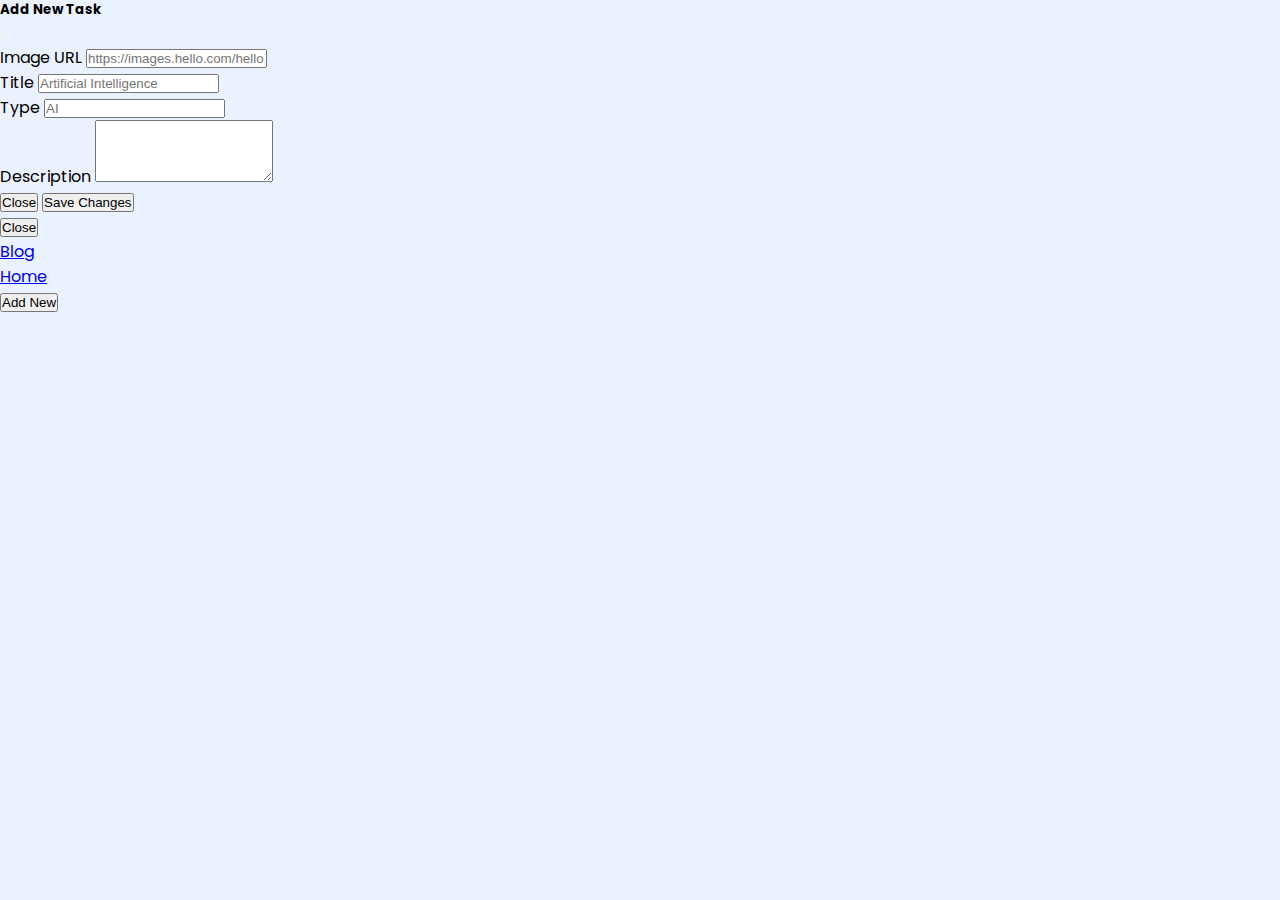
<file: Blog Application/index.html>
<!DOCTYPE html>
<html lang="en">

<head>
	<meta charset="UTF-8">
	<meta http-equiv="X-UA-Compatible" content="IE=edge">
	<meta name="viewport" content="width=device-width, initial-scale=1.0">
	<!-- google fonts -->
	<link rel="preconnect" href="https://fonts.gstatic.com" />
	<link href="https://fonts.googleapis.com/css2?family=Poppins:ital,wght@0,100;0,200;0,300;0,400;0,500;0,600;0,700;0,800;0,900;1,100;1,200;1,300;1,400;1,500;1,600;1,700;1,800;1,900&display=swap" rel="stylesheet" />
	<!-- icons -->
	<link rel="stylesheet" href="https://use.fontawesome.com/releases/v5.15.3/css/all.css" integrity="sha384-SZXxX4whJ79/gErwcOYf+zWLeJdY/qpuqC4cAa9rOGUstPomtqpuNWT9wdPEn2fk" crossorigin="anonymous" />
	<!-- bootstrap cdn -->
	<link href="https://cdn.jsdelivr.net/npm/bootstrap@5.0.1/dist/css/bootstrap.min.css" rel="stylesheet" integrity="sha384-+0n0xVW2eSR5OomGNYDnhzAbDsOXxcvSN1TPprVMTNDbiYZCxYbOOl7+AMvyTG2x" crossorigin="anonymous" />
	<!--  our stylesheet -->
	<link rel="stylesheet" href="style.css">
	<title>Blog App</title>
</head>

<body onload="loadData()">
	<!--Navbar Modal -->
	<div class="modal fade" id="staticBackdrop" data-bs-backdrop="static" data-bs-keyboard="false" tabindex="-1" aria-labelledby="staticBackdropLabel" aria-hidden="true">
		<div class="modal-dialog">
			<div class="modal-content">
				<div class="modal-header">
					<h5 class="modal-title" id="staticBackdropLabel">Add New Task</h5>
					<button type="button" class="btn-close" data-bs-dismiss="modal" aria-label="Close"></button>
				</div>
				<div class="modal-body">
					<form>
						<div class="mb-3">
							<label for="imageurl" class="form-label">Image URL</label>
							<input type="url" class="form-control" id="imageurl" aria-describedby="emailHelp" placeholder="https://images.hello.com/hello.png">
						</div>
						<div class="mb-3">
							<label for="title" class="form-label">Title</label>
							<input type="text" class="form-control" id="title" placeholder="Artificial Intelligence">
						</div>
						<div class="mb-3">
							<label for="type" class="form-label">Type</label>
							<input type="text" class="form-control" id="type" placeholder="AI">
						</div>
						<div class="mb-3">
							<label for="description" class="form-label">Description</label>
							<textarea rows="4" class="form-control" id="description"></textarea>
						</div>
					</form>
				</div>
				<div class="modal-footer">
					<button type="button" class="btn btn-secondary" data-bs-dismiss="modal">Close</button>
					<button type="button" class="btn btn-primary" data-bs-dismiss="modal" onclick="saveChanges()">Save Changes</button>
				</div>
			</div>
		</div>
	</div>
	<!--  card modal -->
	<div class="modal fade" id="showblog" tabindex="-1" aria-labelledby="showTaskLabel" aria-hidden="true">
		<div class="modal-dialog modal-lg">
			<div class="modal-content">
				<div class="modal-body blog__modal__body"></div>
				<div class="modal-footer">
					<button type="button" class="btn btn-secondary" data-bs-dismiss="modal">Close</button>
				</div>
			</div>
		</div>
	</div>
	</div>
	<!-- navbar -->
	<nav class="navbar navbar-expand-md navbar-light bg-light shadow-sm">
		<div class="container-fluid"> <a class="navbar-brand  fw-bold text-primary" href="#">Blog</a>
			<button class="navbar-toggler" type="button" data-bs-toggle="collapse" data-bs-target="#navbarSupportedContent" aria-controls="navbarSupportedContent" aria-expanded="false" aria-label="Toggle navigation"> <span class="navbar-toggler-icon"></span> 
			</button>
			<div class="collapse navbar-collapse" id="navbarSupportedContent">
				<ul class="navbar-nav me-auto mb-2 mb-lg-0">
					<li class="nav-item"> <a class="nav-link active" aria-current="page" href="#">Home</a> 
					</li>
				</ul>
				<button type="button" class="btn btn-primary rounded-pill" data-bs-toggle="modal" data-bs-target="#staticBackdrop"><i class="fas fa-plus"></i> Add New</button>
			</div>
		</div>
	</nav>
	<div class="container">
		<section>
			<div class="row blog__container mt-5 mb-3 ">
		        </div>
		</section>
	</div>
	<script src="https://cdn.jsdelivr.net/npm/@popperjs/core@2.9.2/dist/umd/popper.min.js" integrity="sha384-IQsoLXl5PILFhosVNubq5LC7Qb9DXgDA9i+tQ8Zj3iwWAwPtgFTxbJ8NT4GN1R8p" crossorigin="anonymous"></script>
	<script src="https://cdn.jsdelivr.net/npm/bootstrap@5.0.1/dist/js/bootstrap.min.js" integrity="sha384-Atwg2Pkwv9vp0ygtn1JAojH0nYbwNJLPhwyoVbhoPwBhjQPR5VtM2+xf0Uwh9KtT" crossorigin="anonymous"></script>
	<script src="script.js"></script>
</body>
</html>
</file>
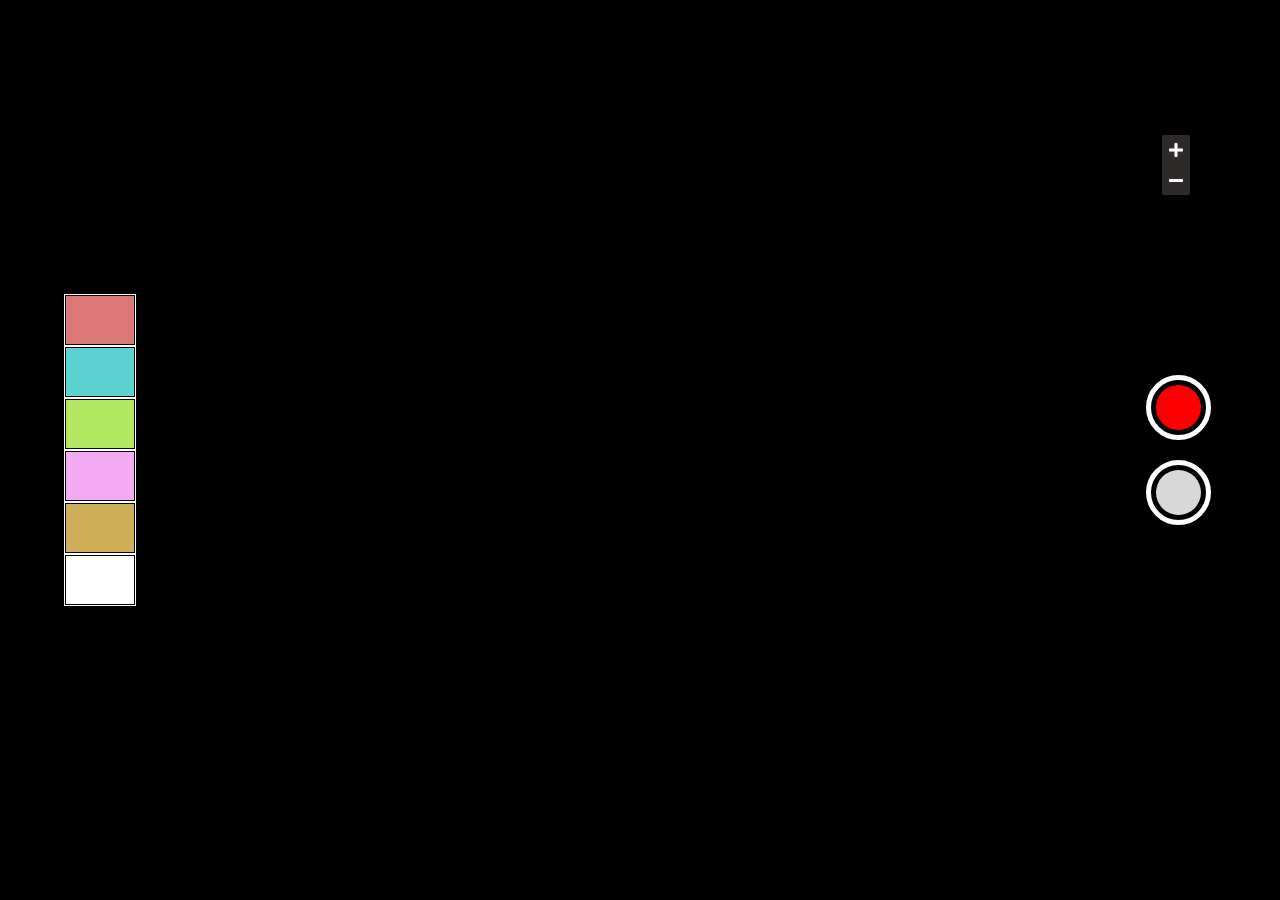
<file: Browser Camera/index.html>
<!DOCTYPE html>
<html lang="en">

<head>
    <meta charset="UTF-8">
    <meta http-equiv="X-UA-Compatible" content="IE=edge">
    <meta name="viewport" content="width=device-width, initial-scale=1.0">
    <title>Camera</title>
    <link rel="stylesheet" href="https://cdnjs.cloudflare.com/ajax/libs/font-awesome/5.15.3/css/all.min.css">
    <link rel="stylesheet" href="style.css">
</head>
<body>

    <div class="video-container">
        <video autoplay></video>
    </div>
    <div class="ui-filter filter-6"></div>

    <div class="filter-container">
        <div class="filter filter-1"></div>
        <div class="filter filter-2"></div>
        <div class="filter filter-3"></div>
        <div class="filter filter-4"></div>
        <div class="filter filter-5"></div>
        <div class="filter filter-6"></div>
    </div>

    <div class="timing-container"><div class="timing">00:00:00</div></div>

    <div class="zoom-container">
        <i class="fas fa-plus icon"></i>
        <i class="fas fa-minus icon"></i>
    </div>

    <div class="button-container">
        <div class="record"><button id="record-video"></button></div>
        <div class="click"><button id="click-image"></button></div>
    </div>

    <!-- <div class="gallery-container">
        <a href="gallery.html" class="gallery"><i class="fab fa-envira"></i></a>
    </div> -->

    <script src="indexedDBScript.js" defer></script>
    <script src="script.js" defer></script>
</body>

</html>
</file>
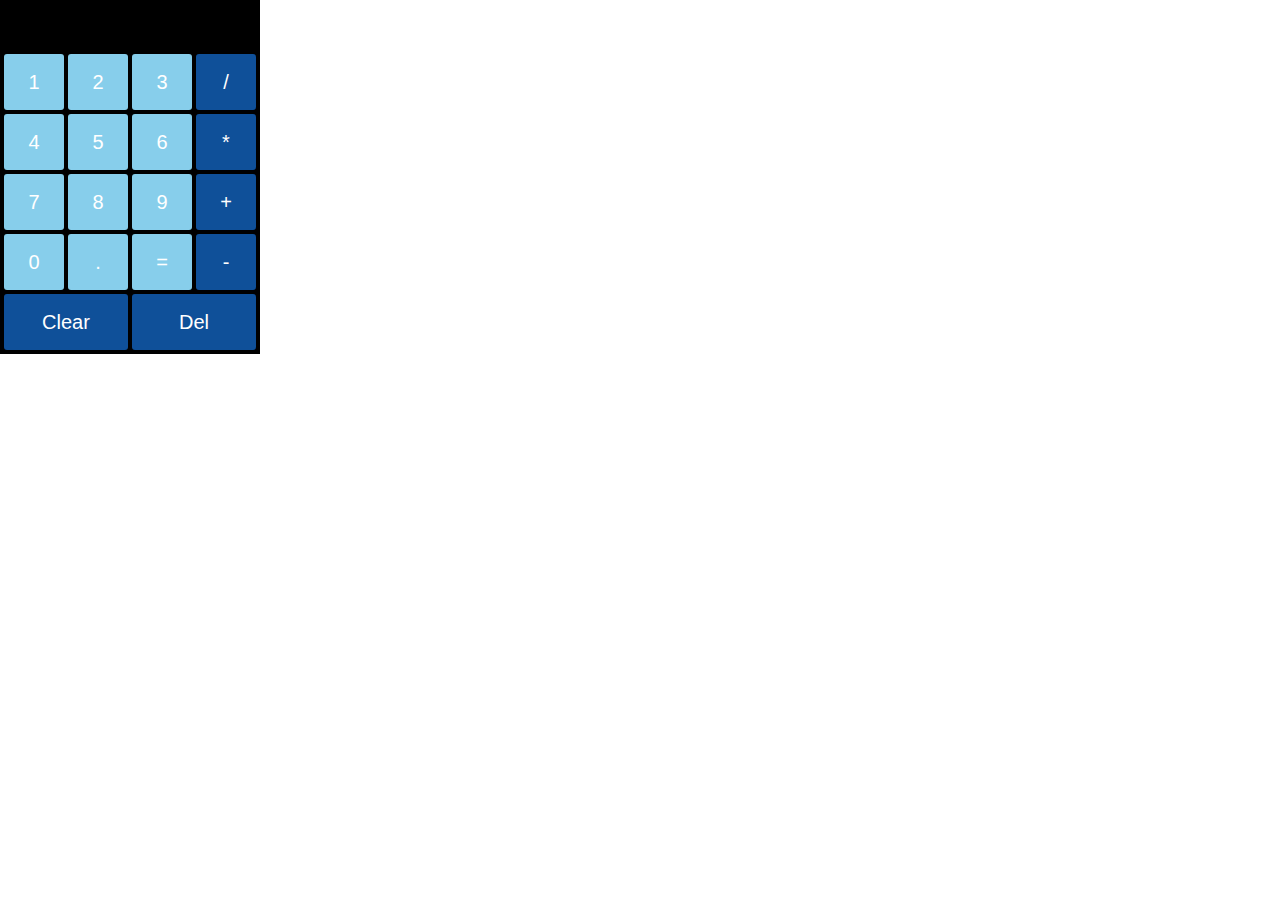
<file: CALCULATOR/index.html>
<!DOCTYPE html>
<html lang="en">
<head>
    <meta charset="UTF-8">
    <meta http-equiv="X-UA-Compatible" content="IE=edge">
    <meta name="viewport" content="width=device-width, initial-scale=1.0">
    <link rel="stylesheet" href="style.css">
    <script src="index.js" defer></script>
    <title>Calculator</title>
</head>
<body>
    <div class="App">
        <div class="display" id="display"></div>
  
          <div class="buttons">
            <button id="1" class="btn">1</button>
            <button id="2" class="btn">2</button>
            <button id="3" class="btn">3</button>
            <button id="/" class="btn highlight">/</button>
            <button id="4" class="btn">4</button>
            <button id="5" class="btn">5</button>
            <button id="6" class="btn">6</button>
            <button id="*" class="btn highlight">*</button>
            <button id="7" class="btn">7</button>
            <button id="8" class="btn">8</button>
            <button id="9" class="btn">9</button>
            <button id="+" class="btn highlight">+</button>
            <button id="0" class="btn">0</button>
            <button id="." class="btn">.</button>
            <button class="btn">=</button>
            <button id="-" class="btn highlight">-</button>
            <button class="btn highlight Clear">Clear</button>
            <button class="btn highlight Del">Del</button>
          </div>
      </div>
</body>
</html>
</file>
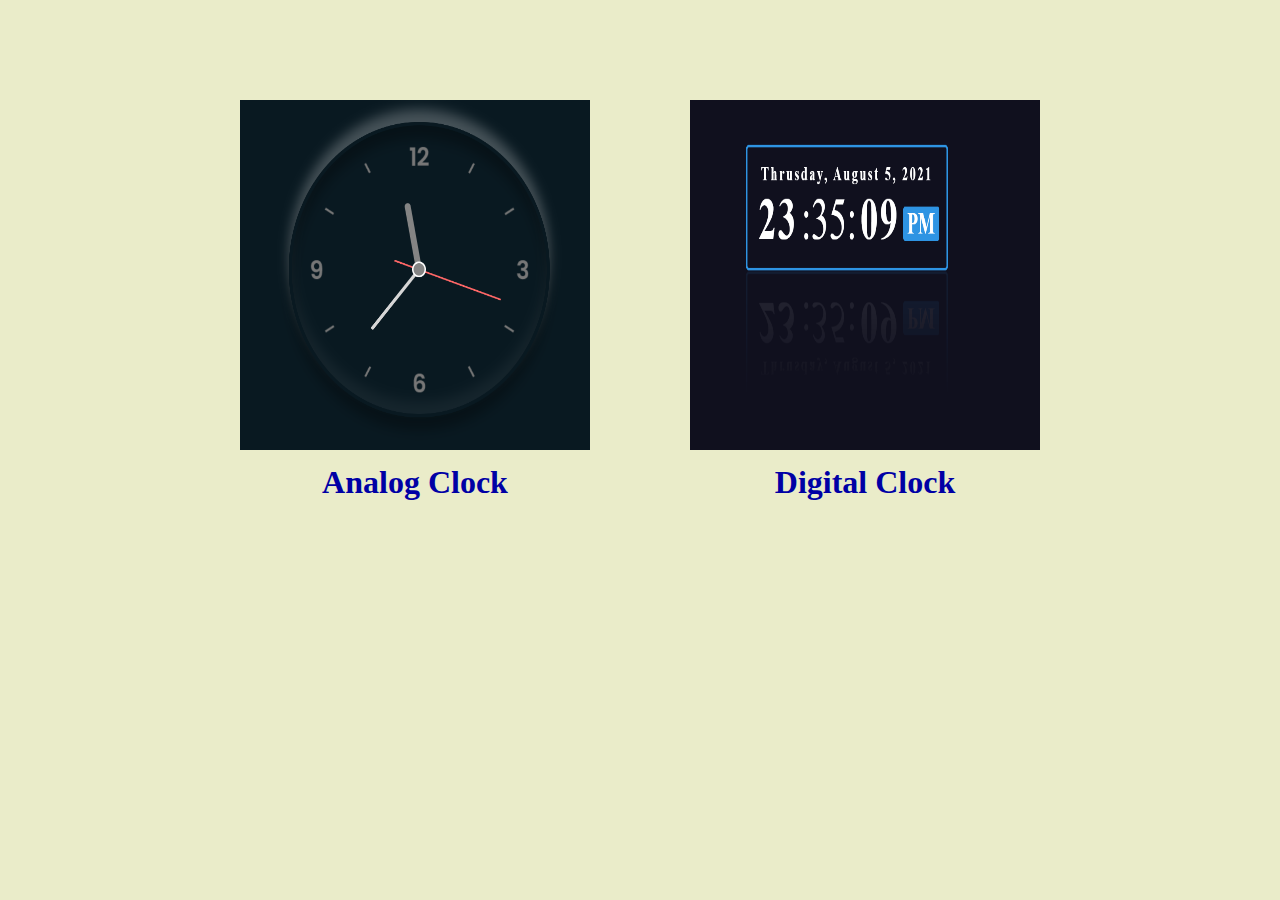
<file: Clock/index.html>
<!DOCTYPE html>
<html lang="en">

<head>
    <meta charset="UTF-8">
    <meta http-equiv="X-UA-Compatible" content="IE=edge">
    <meta name="viewport" content="width=device-width, initial-scale=1.0">
    <link rel="stylesheet" href="style.css">
    <title>Clock</title>
</head>

<body>
    <div class="container">
        <div class="analog">
            <a href="./Analog Clock/index.html" title="View Analog Clock">
                <img src="./img1.png" alt="">
            </a>
            <h1>Analog Clock</h1>
        </div>
        <div class="digital">
            <a href="./Digital Clock/index.html" title="View Digital Clock">
                <img src="./img2.png" alt="">
            </a>
            <h1>Digital Clock</h1>
        </div>
    </div>
</body>

</html>
</file>
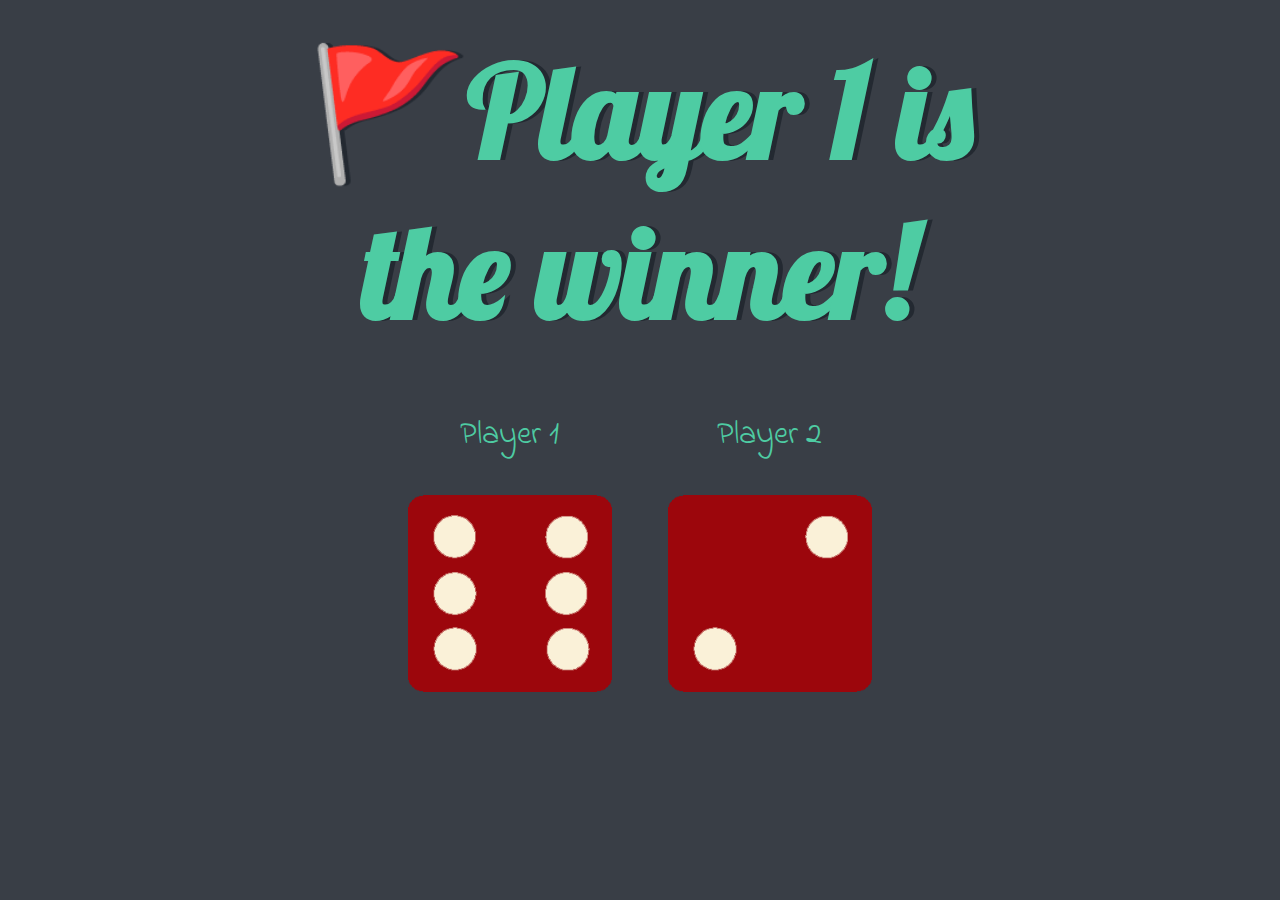
<file: DiceGame/index.html>
<!DOCTYPE html>
<html lang="en" dir="ltr">
  <head>
    <meta charset="utf-8">
    <title>Dicee</title>
    <link rel="stylesheet" href="styles.css">
    <link href="https://fonts.googleapis.com/css?family=Indie+Flower|Lobster" rel="stylesheet">

  </head>
  <body>

    <div class="container">
      <h1>Refresh Me</h1>

      <div class="dice">
        <p>Player 1</p>
        <img class="img1" src="images/dice1.png">
      </div>

      <div class="dice">
        <p>Player 2</p>
        <img class="img2" src="images/dice2.png">
      </div>

    </div>


  </body>

  <footer>
    <script src="script.js"></script>
  </footer>
</html>
</file>
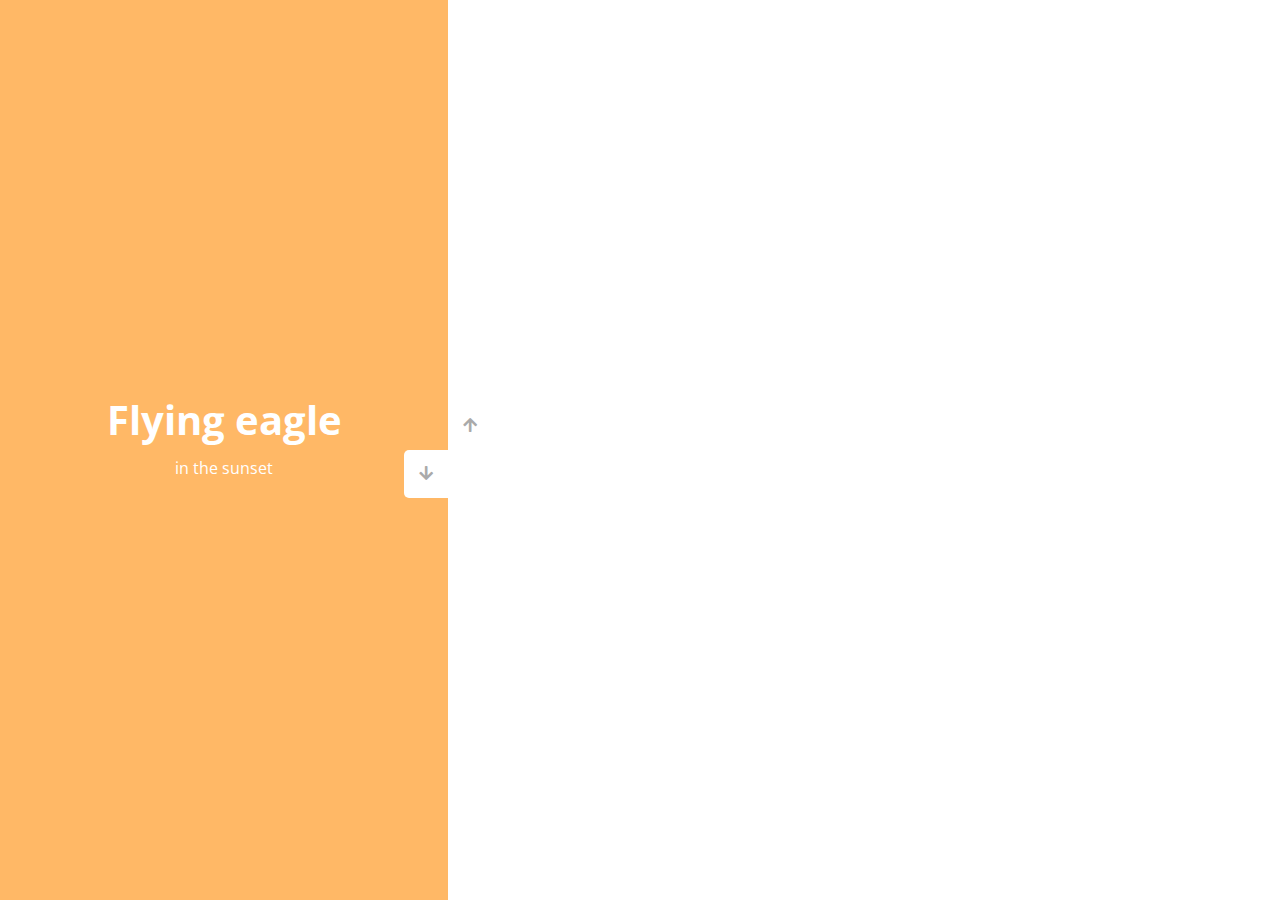
<file: Double Vertical Slider/index.html>
<!DOCTYPE html>
<html lang="en">
  <head>
    <meta charset="UTF-8" />
    <meta name="viewport" content="width=device-width, initial-scale=1.0" />
    <link
      rel="stylesheet"
      href="https://cdnjs.cloudflare.com/ajax/libs/font-awesome/5.15.1/css/all.min.css"
    />
    <link rel="stylesheet" href="./style.css" />
    <title>Vertical Slider</title>
  </head>
  <body>
    <div class="slider-container">
      <div class="left-slide">
        <div style="background-color: #fd3555">
          <h1>Nature flower</h1>
          <p>all in pink</p>
        </div>
        <div style="background-color: #2a86ba">
          <h1>Bluuue Sky</h1>
          <p>with it's mountains</p>
        </div>
        <div style="background-color: #252e33">
          <h1>Lonely castle</h1>
          <p>in the wilderness</p>
        </div>
        <div style="background-color: #ffb866">
          <h1>Flying eagle</h1>
          <p>in the sunset</p>
        </div>
      </div>
      <div class="right-slide">
        <div
          style="
            background-image: url('https://images.unsplash.com/photo-1508768787810-6adc1f613514?ixlib=rb-0.3.5&ixid=eyJhcHBfaWQiOjEyMDd9&s=e27f6661df21ed17ab5355b28af8df4e&auto=format&fit=crop&w=1350&q=80');
          "
        ></div>
        <div
          style="
            background-image: url('https://images.unsplash.com/photo-1519981593452-666cf05569a9?ixlib=rb-0.3.5&ixid=eyJhcHBfaWQiOjEyMDd9&s=90ed8055f06493290dad8da9584a13f7&auto=format&fit=crop&w=715&q=80');
          "
        ></div>
        <div
          style="
            background-image: url('https://images.unsplash.com/photo-1486899430790-61dbf6f6d98b?ixlib=rb-0.3.5&ixid=eyJhcHBfaWQiOjEyMDd9&s=8ecdee5d1b3ed78ff16053b0227874a2&auto=format&fit=crop&w=1002&q=80');
          "
        ></div>
        <div
          style="
            background-image: url('https://images.unsplash.com/photo-1510942201312-84e7962f6dbb?ixlib=rb-0.3.5&ixid=eyJhcHBfaWQiOjEyMDd9&s=da4ca7a78004349f1b63f257e50e4360&auto=format&fit=crop&w=1050&q=80');
          "
        ></div>
      </div>
      <div class="action-buttons">
        <button class="down-button">
          <i class="fas fa-arrow-down"></i>
        </button>
        <button class="up-button">
          <i class="fas fa-arrow-up"></i>
        </button>
      </div>
    </div>

    <script src="./script.js"></script>
  </body>
</html>
</file>
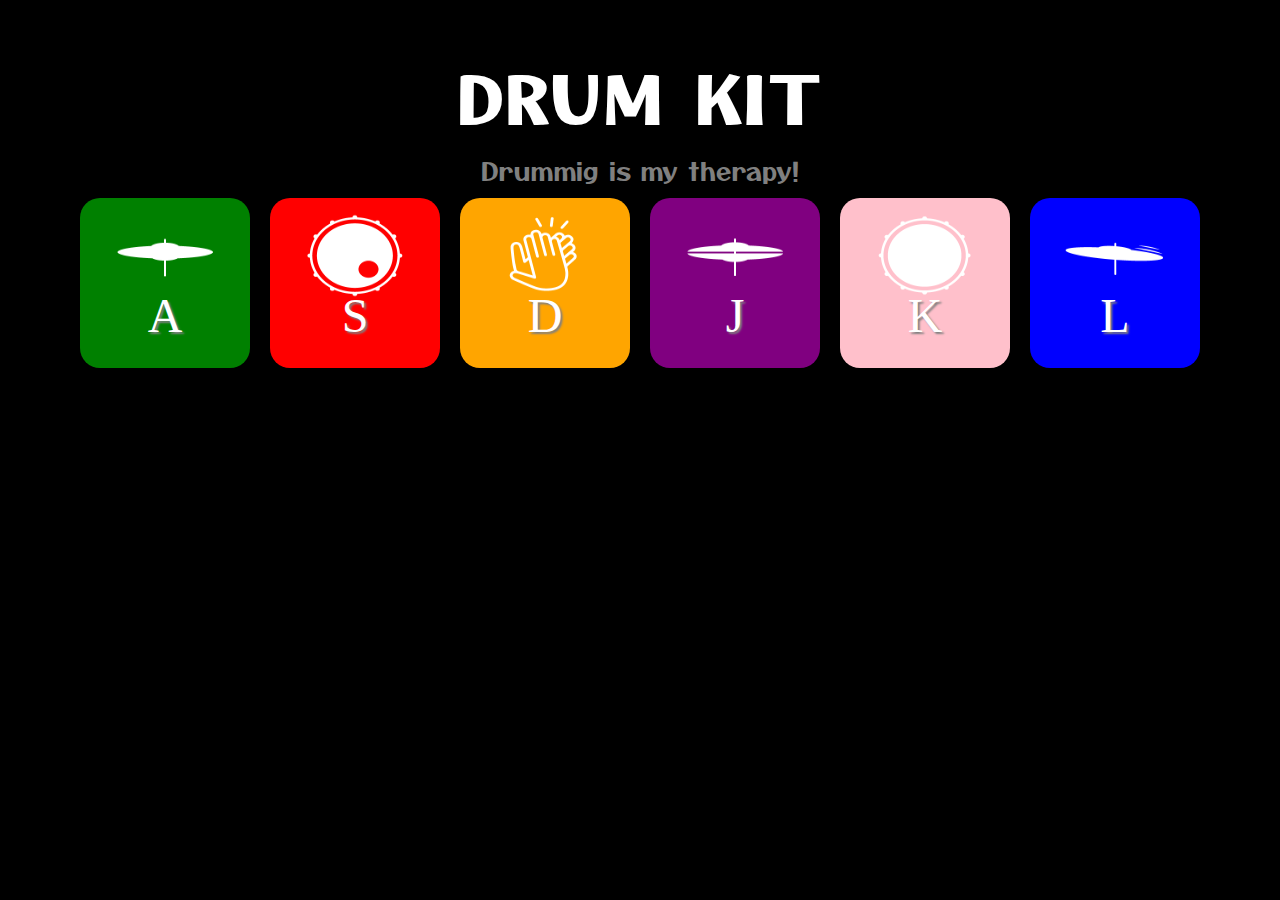
<file: DRUM/index.html>
<html lang="en">

 <head>
  <meta charset="UTF-8">
  <meta name="viewport" content="width=device-width">
  <title></title>
  <link rel="stylesheet" href="style.css">
  <!---Fontawsome link-->
 <link href="https://fonts.googleapis.com/css2?family=Otomanopee+One&display=swap" rel="stylesheet">
 </head>
 <body>
  <div class="app">
    <div class="header">
      <h1>DRUM KIT</h1>
      <p class="band-tagline">Drummig is my therapy!</p>
    </div>

    <div class="kit"></div>
    <div class="pads">
      <div class="pad-1 a">
        <center>
          <img src="images\closed-hihat.png">
          <p class="keyboard-keys">A</p>
        </center>

        <audio class="sound" src="sounds\sound1.mp3"></audio>
      </div>
      <div class="pad-3 s">
        <center>
          <img src="images\kick.png">
          <p class="keyboard-keys">S</p>
        </center>
        <audio class="sound" src="sounds\sound3.mp3"></audio>
      </div>
      <div class="pad-4 d">
        <center>
          <img src="images\clap.png">
          <p class="keyboard-keys">D</p>
        </center>
        <audio class="sound" src="sounds\sound4.mp3"></audio>
      </div>
      <div class="pad-5 j">
        <center>
          <img src="images\open-hihat.png">
          <p class="keyboard-keys">J</p>
        </center>
        <audio class="sound" src="sounds\sound5.mp3"></audio>
      </div>
      <div class="pad-6 k">
        <center>
          <img src="images\snare.png">
          <p class="keyboard-keys">K</p>
        </center>
        <audio class="sound" src="sounds\sound6.mp3"></audio>
      </div>
      <div class="pad-2 l">
        <center>
          <img src="images\crash.png">
          <p class="keyboard-keys">L</p>
        </center>
        <audio class="sound" src="sounds\sound2.mp3"></audio>
      </div>
    </div>
  </div>

  <script src="app.js"></script>
 </body>
</html>
</file>
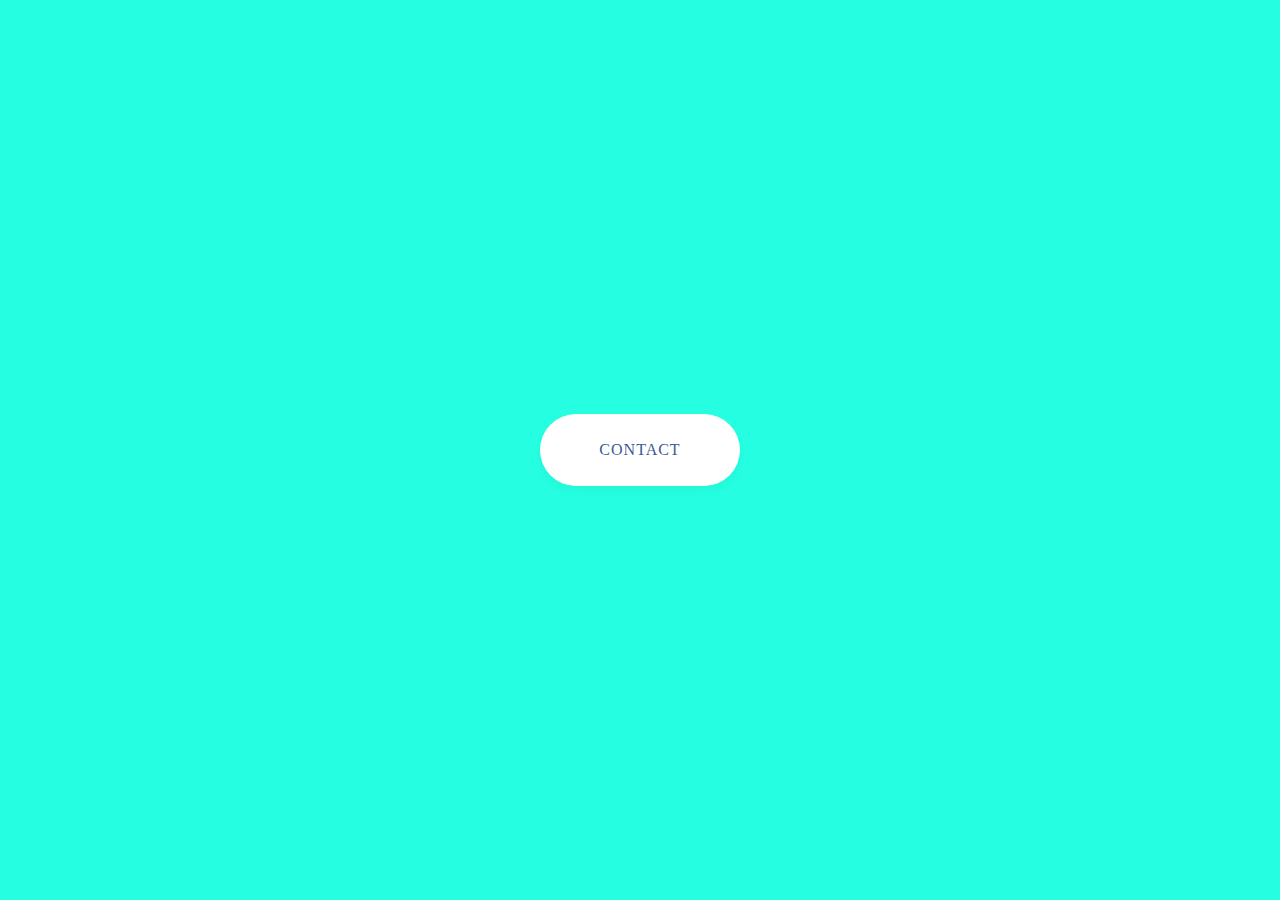
<file: Expand-Button/index.html>
<!DOCTYPE html>
<html>
  <head>
    <title></title>
    <link rel="stylesheet" type="text/css" href="style.css" />
    <script src="https://ajax.googleapis.com/ajax/libs/jquery/3.5.1/jquery.min.js"></script>
  </head>
  <body>
    <div class="contact-btn">
      <span class="cta">Contact </span>
      <div class="close ion-close-round"></div>
      <div class="fake-input"> Lorem ipsum dolor sit amet, consetetur sadipscing elitr, sed diam nonumy eirmod tempor invidunt ut labore et dolore magna aliquyam erat, sed diam voluptua. At vero eos et accusam et justo duo dolores et ea rebum. Stet clita kasd gubergren, no sea takimata sanctus est Lorem ipsum dolor sit amet. Lorem ipsum dolor sit amet, consetetur sadipscing elitr, sed diam nonumy eirmod tempor invidunt ut labore et dolore magna aliquyam erat, sed diam voluptua. At vero eos et accusam et justo duo dolores et ea rebum. Stet clita kasd gubergren, no sea takimata sanctus est Lorem ipsum dolor sit amet. Lorem ipsum dolor sit amet, consetetur sadipscing elitr, sed diam nonumy eirmod tempor invidunt ut labore et dolore magna aliquyam erat, sed diam voluptua. </div>
      <div class="send-btn">
        <span class="snd">Send </span>
        <div class="msg">
          <div class="msg-close ion-close-round"></div> Wait for 5 sec !!
        </div>
      </div>
    </div>
    <script type="text/javascript" src="script.js"></script>
  </body>
</html>
</file>
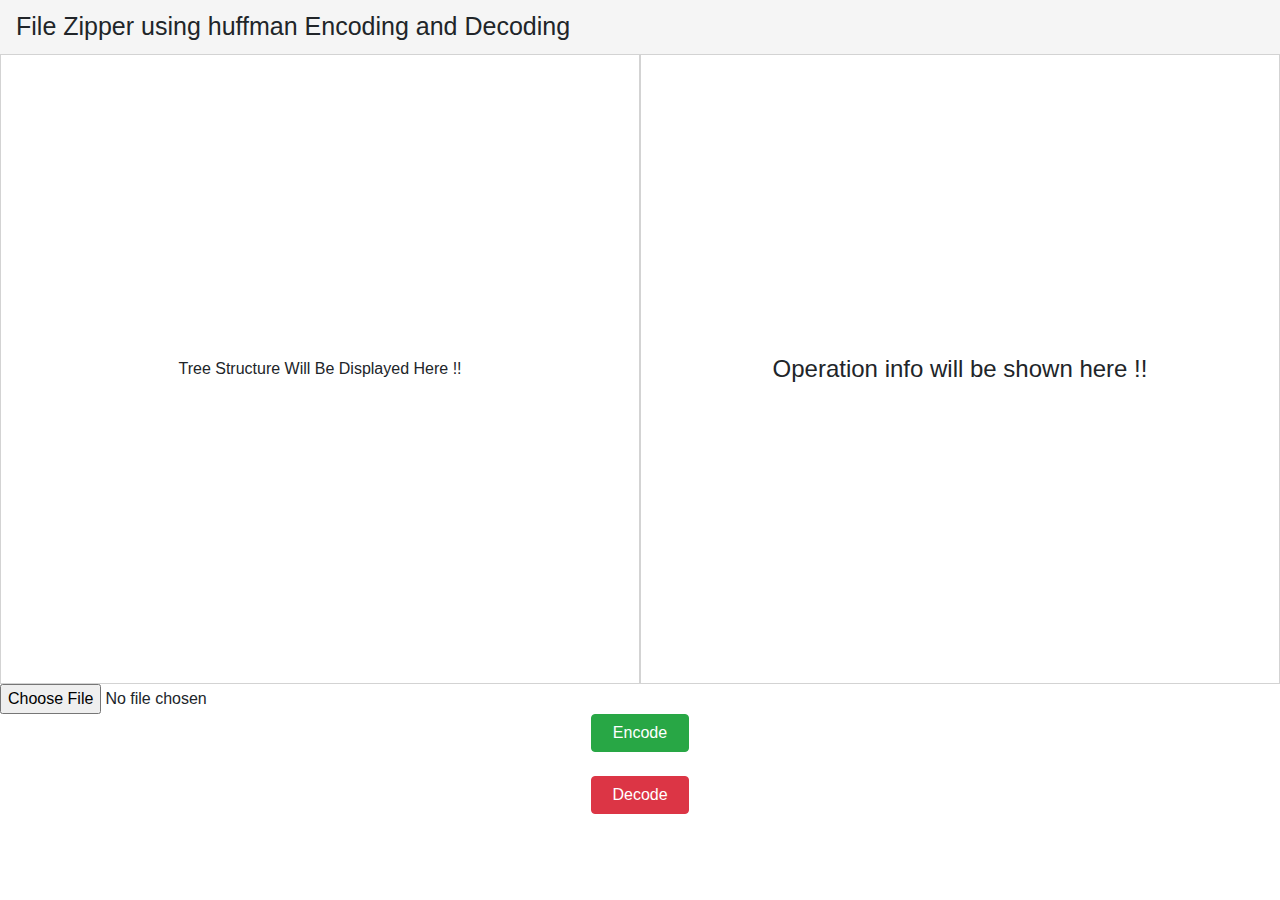
<file: File Zipper/index.html>
<!DOCTYPE html>
<html lang="en">

<head>
    <meta charset="UTF-8">
    <meta name="viewport" content="width=device-width, initial-scale=1.0">
    <title>Document</title>
    <link rel="stylesheet" href="https://maxcdn.bootstrapcdn.com/bootstrap/4.0.0/css/bootstrap.min.css"
        integrity="sha384-Gn5384xqQ1aoWXA+058RXPxPg6fy4IWvTNh0E263XmFcJlSAwiGgFAW/dAiS6JXm" crossorigin="anonymous">

    <link rel="stylesheet" href="style.css">
    <script src="heap.js"></script>
    <script src="huffman.js" type="module"></script>
    <script src="script.js" type="module"></script>
</head>

<body>
    <nav class="navbar navbar-light " style="font-size: 25px; font-family: sans-serif; background-color: whitesmoke;">

        
        File Zipper using huffman Encoding and Decoding
    </nav>
    <div id="container">
        <div class="text_box" style="overflow-y: scroll">
            <span id="treearea" style="width: 100%; text-align: center; font-size: medium;">
                Tree Structure Will Be Displayed Here !!
            </span>
        </div>
        <div class="text_box" style="overflow-y: scroll">
            <span id="temptext" style="width: 100%; text-align: center; font-size: x-large;">
                Operation info will be shown here !!
            </span>
        </div>
    </div>

    <div>
        <form method="post" enctype="multipart/form-data" style="display: inline-block;">
            <input type="file" id="uploadedFile"/>
        </form>
        <br>
        <button type="button" class="btn btn-success center_buttons" id="encode">&nbsp;&nbsp;Encode&nbsp;&nbsp;</button>
        <br>
        <button type="button" class="btn btn-danger center_buttons" id="decode">&nbsp;&nbsp;Decode&nbsp;&nbsp;</button>
    </div>
</body>

</html>
</file>
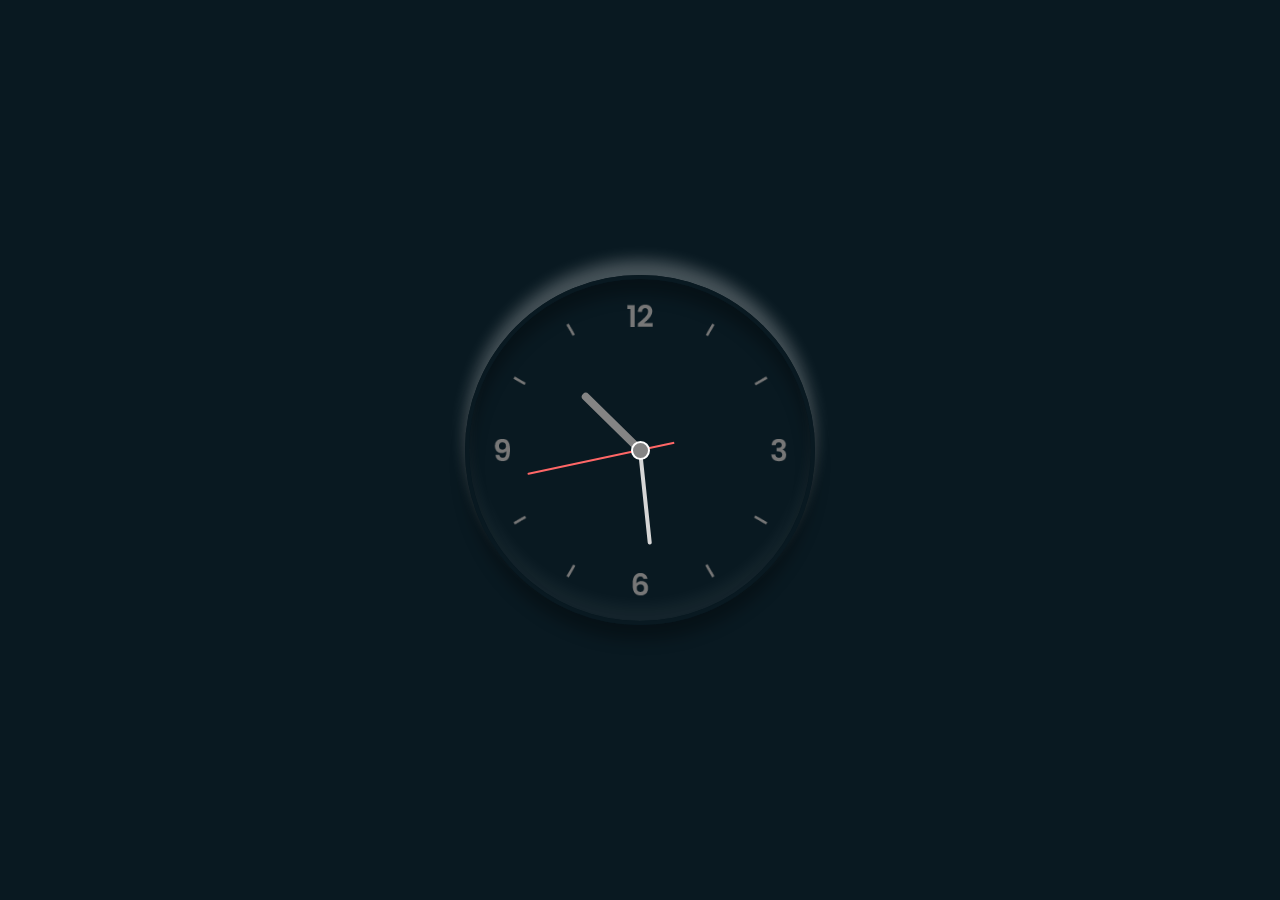
<file: Clock/Analog Clock/index.html>
<!DOCTYPE html>
<html lang="en">

<head>
	<meta charset="UTF-8">
	<meta http-equiv="X-UA-Compatible" content="IE=edge">
	<meta name="viewport" content="width=device-width, initial-scale=1.0">
	<link rel="stylesheet" href="style.css">
	<title>Analog Clock</title>
</head>

<body>
	<div class="clock">
		<div class="hour">
			<div class="hr" id="hr"></div>
		</div>
		<div class="min">
			<div class="mn" id="mn"></div>
		</div>
		<div class="sec">
			<div class="sc" id="sc"></div>
		</div>
	</div>
	<script src="script.js"></script>
</body>

</html>
</file>
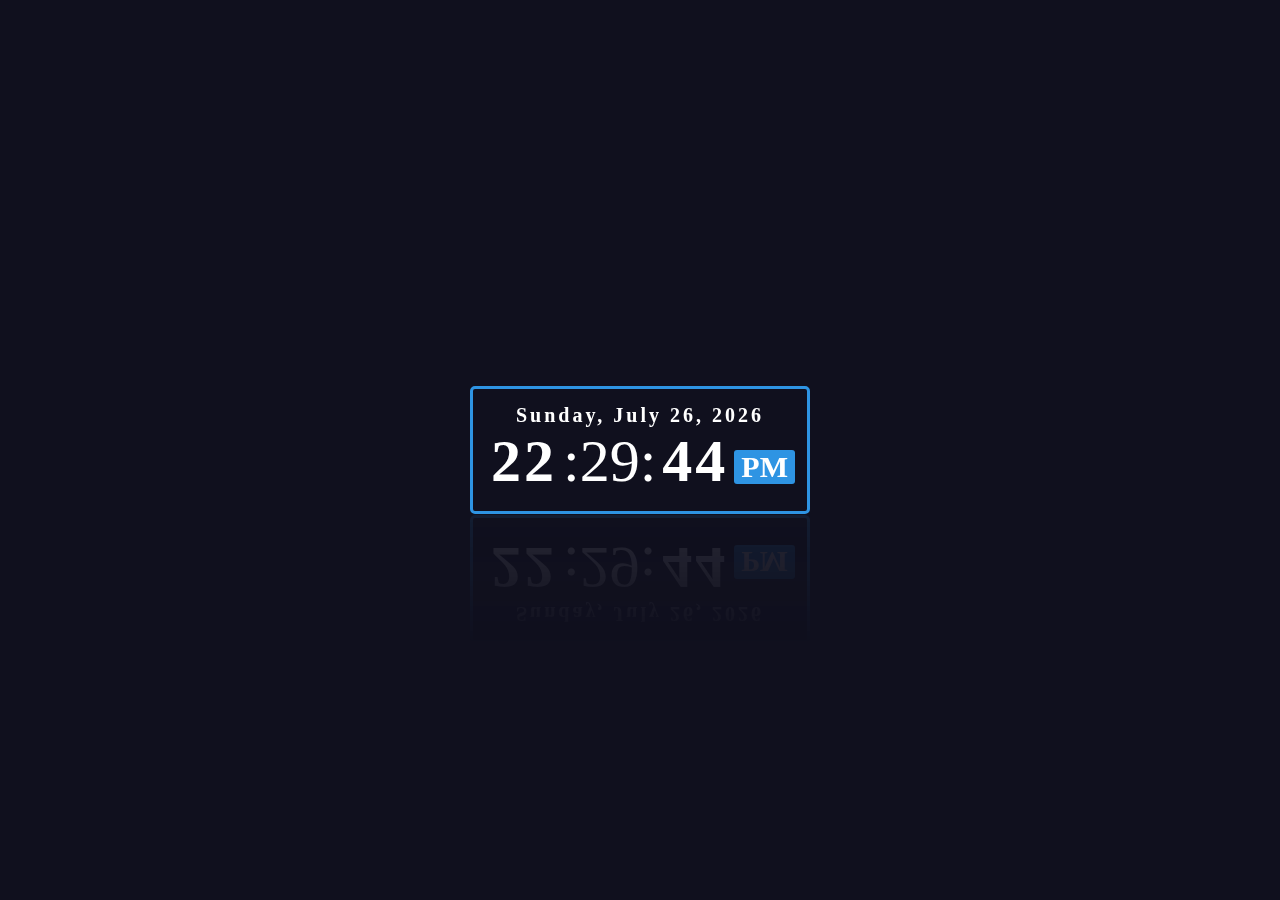
<file: Clock/Digital Clock/index.html>
<!DOCTYPE html>
<html lang="en">

<head>
	<meta charset="UTF-8">
	<meta http-equiv="X-UA-Compatible" content="IE=edge">
	<meta name="viewport" content="width=device-width, initial-scale=1.0">
	<link rel="stylesheet" href="style.css">
	<title>Digital Clock</title>
</head>

<body onload="intiClock()">
	<div class="datetime">
		<div class="date"> <span id="dayname">Day</span>, <span id="month">Month</span> <span id="daynum">00</span>, <span id="year">Year</span> </div>
		<div class="time"> <span id="hour">00</span>:
			<spn id="minutes">00</spn>: <span id="seconds">00</span> <span id="period">AM</span> </div>
	</div>
	<script src="script.js"></script>
</body>

</html>
</file>
<file: Blog Application/style.css>
* {
  margin: 0;
  padding: 0;
  box-sizing: border-box; /* box-model*/
}

body {
  font-family: "Poppins", sans-serif;
  background-color: #ebf2ff;
}

.card-img-top {
  padding: 15px;
  height: 300px;
  width: auto;
}

.place__holder__image {
  width: 100%;
}
</file>
<file: Browser Camera/style.css>
* {
    box-sizing: border-box;
}

body {
    margin: 0;
    display: flex;
    flex-direction: row;
    background-color: black;
}

.video-container {
    height: 100vh;
    width: 100vw;
    margin: 0 auto;
    overflow: hidden;
}

video {
    height: 100%;
    width: 100%;
    transform: scale(-1, 1);
}

.filter-container {
    position: fixed;
    z-index: 2;
    justify-self: flex-start;
    align-self: center;
    left: 5vw;
    display: flex;
    flex-direction: column;
    background-color: white;
}

.filter {
    width: 70px;
    height: 50px;
    /* Lorem Picsum -> Sample Images */
    background-image: url("https://picsum.photos/id/1015/70/50");
    background-blend-mode: luminosity;
    margin: 1px;
    border: black 1px solid;
}

.filter-1 {
    background-color: #cc3838ad;
}
.filter-2 {
    background-color: #0fbbbbad;
}
.filter-3 {
    background-color: #8ddb18ad;
}
.filter-4 {
    background-color: #ee82eead;
}
.filter-5 {
    background-color: #b8870bad;
}
.filter-6 {
    background-color: #ffffff00;
}

.ui-filter {
    position: fixed;
    height: 100vh;
    width: 100vw;
    z-index: 2;
    opacity: 25%;
}

.timing-container {
    position: fixed;
    z-index: 2;
    justify-self: flex-start;
    align-self: flex-end;
    left: 5vw;
    top: 77vh;
    display: flex;
    flex-direction: column;
    background-color: #00000000;
}

.timing {
    font-size: 1.2rem;
    font-weight: 300;
    font-family: 'Courier New', Courier, monospace;
    color: white;
    display: none;
}

.timing-active {
    display: block;
}

.zoom-container {
    position: fixed;
    z-index: 2;
    justify-self: flex-end;
    top: 15vh;
    right: 7vw;
    display: flex;
    flex-direction: column;
    border-radius: 5%;
    background-color: rgba(61, 54, 54, 0.774);
}

.fas {
    padding: 7px;
    color: white;
}

.button-container {
    position: fixed;
    z-index: 2;
    justify-self: flex-end;
    display: flex;
    flex-direction: column;
    align-self: center;
    right: 5vw;
}

.record, .click {
    height: 65px;
    width: 65px;
    border-radius: 50%;
    background-color: #00000000;
    border: white solid 5px;
    margin: 10px 5px;
}

#record-video, #click-image {
    height: 45px;
    width: 45px;
    margin: 5px;
    border-radius: 50%;
    border: #00000000 solid 1px;
    font-size: 0.65rem;
}

#record-video {
    background-color: red;
} 

#click-image {
    background-color: rgb(216, 216, 216);
}

.gallery-container {
    position: fixed;
    z-index: 2;
    justify-self: flex-end;
    display: flex;
    flex-direction: column;
    right: 5vw;
    bottom: 10vh;
}

.gallery {
    height: 55px;
    width: 55px;
    background-color: rgba(68, 68, 68, 0.493);
    border-radius: 50%;
    display: flex;
    align-items: center;
    justify-content: center;
    font-size: 1.45rem;
    color: white;
}

@keyframes buttonAnimation {
    0% {
        transform: scale(1);
    }
    50% {
        transform: scale(0.8);
    }
    100% {
        transform: scale(1);
    }
}
</file>
<file: CALCULATOR/style.css>
*{
    margin: 0;
    padding: 0;
    font-size: 20px;
  }
  
.App {
    text-align: center;
    background-color: black;
    width: 256px;
    border: black 2px solid;
  }
  
.buttons{
    display: grid;
    grid-template-columns: repeat(4,1fr);
    grid-auto-rows: minmax(60px, auto);
  }
  
.buttons button{
    background-color: skyblue;
    color: white;
    margin: 2px;
    border-radius: 3px;
    border: none;
  }

.Clear{
    grid-column: 1/span 2;
}

.Del{
    grid-column: 3/span 2;
}

.highlight{
    background-color: rgb(15, 80, 153) !important;
}
  
.display{
    border: none;
    background-color: black;
    color: white;
    width: 250px;
    height: 50px;
    text-align: right;
  }
</file>
<file: Clock/style.css>
* {
  margin: 0;
  padding: 0;
  box-sizing: border-box;
}

body {
  background-color: rgb(234, 236, 201);
}

.container {
  display: flex;
  justify-content: center;
  margin-top: 100px;
  gap: 100px;
}

.analog,
.digital {
  width: 350px;
  height: 350px;
  transition: transform 0.8s ease;
}

img {
  height: 100%;
  width: 100%;
}

h1 {
  text-align: center;
  margin-top: 10px;
  color: rgb(0, 0, 165);
}

.analog:hover,
.digital:hover {
  transform: scale(1.08);
}
</file>
<file: DiceGame/styles.css>
.container {
    width: 70%;
    margin: auto;
    text-align: center;
  }
  
  .dice {
    text-align: center;
    display: inline-block;
  
  }
  
  body {
    background-color: #393E46;
  }
  
  h1 {
    margin: 30px;
    font-family: 'Lobster', cursive;
    text-shadow: 5px 0 #232931;
    font-size: 8rem;
    color: #4ECCA3;
  }
  
  p {
    font-size: 2rem;
    color: #4ECCA3;
    font-family: 'Indie Flower', cursive;
  }
  
  img {
    width: 80%;
  }
  
  footer {
    margin-top: 5%;
    color: #EEEEEE;
    text-align: center;
    font-family: 'Indie Flower', cursive;
  
  }
</file>
<file: Double Vertical Slider/style.css>
@import url('https://fonts.googleapis.com/css?family=Open+Sans');

* {
  box-sizing: border-box;
  margin: 0;
  padding: 0;
}

body {
  font-family: 'Open Sans', sans-serif;
  height: 100vh;
}

.slider-container {
  position: relative;
  overflow: hidden;
  width: 100vw;
  height: 100vh;
}

.left-slide {
  height: 100%;
  width: 35%;
  position: absolute;
  top: 0;
  left: 0;
  transition: transform 0.5s ease-in-out;
}

.left-slide > div {
  height: 100%;
  width: 100%;
  display: flex;
  flex-direction: column;
  align-items: center;
  justify-content: center;
  color: #fff;
}

.left-slide h1 {
  font-size: 40px;
  margin-bottom: 10px;
  margin-top: -30px;
}

.right-slide {
  height: 100%;
  position: absolute;
  top: 0;
  left: 35%;
  width: 65%;
  transition: transform 0.5s ease-in-out;
}

.right-slide > div {
  background-repeat: no-repeat;
  background-size: cover;
  background-position: center center;
  height: 100%;
  width: 100%;
}

button {
  background-color: #fff;
  border: none;
  color: #aaa;
  cursor: pointer;
  font-size: 16px;
  padding: 15px;
}

button:hover {
  color: #222;
}

button:focus {
  outline: none;
}

.slider-container .action-buttons button {
  position: absolute;
  left: 35%;
  top: 50%;
  z-index: 100;
}

.slider-container .action-buttons .down-button {
  transform: translateX(-100%);
  border-top-left-radius: 5px;
  border-bottom-left-radius: 5px;
}

.slider-container .action-buttons .up-button {
  transform: translateY(-100%);
  border-top-right-radius: 5px;
  border-bottom-right-radius: 5px;
}
</file>
<file: DRUM/style.css>
* {
  padding: 0;
  margin: 0;
  box-sizing: border-box;
}

body {
  font-family: 'Otomanopee One', sans-serif;
  padding-top: 50px;
  background-color: black;
  overflow-x: hidden !important;
  overflow-y: hidden !important;
}

.app {
  display: flex;
  justify-content: space-evenly;
  align-items: center;
  flex-direction: column;
}

.header {
  display: flex;
  flex-direction: column;
}

.pressed {
  box-shadow: 0 0 5px #fff, 0 0 10px #fff, 0 0 15px #fff, 0 0 10px #fff, 0 0 10px #fff, 0 0 10px #fff, 0 0 10px #fff;
  transform: scale(1.02);
}

.header h1 {
  text-align: center;
  font-size: 4rem;
  letter-spacing: 0.25rem;
  font-weight: 900;
  color: white;
  font-family: 'Otomanopee One', sans-serif;
}

.band-tagline {
  text-align: center;
  font-size: 25px;
  color: grey;
  margin-top: 10px;
  font-family: 'Otomanopee One', sans-serif;
}

.keyboard-keys {
  font-size: 3rem;
  position: relative;
  top: -25px;
  font-family: cursive;
  color: white;
  text-shadow: 2px 2px 2px grey;
}

.pads {
  width: 90vw;
  display: flex;
  flex-wrap: wrap;
  box-sizing: border-box;
  justify-content: center;
}

.pads>div {
  height: 170px;
  width: 170px;
  border-radius: 30px;
  margin: 10px;
  display: flex;
  align-items: center;
  justify-content: center;
  transition: 0.2s;
  border-radius: 20px;
}

.pads>div img {
  width: 100px;
  height: 100px;
  margin-bottom: 15px;
  padding-top: 15px;
}

.pad-1 {
  background-color: green;
}

.pad-2 {
  background-color: blue;
}

.pad-3 {
  background-color: red;
}

.pad-4 {
  background-color: orange;
}

.pad-5 {
  background-color: purple;
}

.pad-6 {
  background-color: pink;
}

.pads>div:hover {
  cursor: pointer;
  box-shadow: white 0px 1px 4px, white 0px 0px 0px 3px;
  transform: scale(1.02);
}

.kit>div {
  position: absolute;
  width: 50px;
  height: 50px;
  border-radius: 50%;
  bottom: 0%;
  left: 20%;
  z-index: -1;
}

@keyframes jump {
  0% {
    left: 20%;
    bottom: 0px;
  }

  50% {
    bottom: 50%;
    left: 50%;
  }

  100% {
    left: 80%;
    bottom: 0%;
  }
}

@media (min-width: 1020px) and (max-width:1190px) {
  .pads>div {
    margin: 0.5rem;
  }

  @keyframes jump {
    0% {
      left: 20%;
      bottom: 0px;
    }

    50% {
      bottom: 60%;
      left: 50%;
    }

    100% {
      left: 80%;
      bottom: 0%;
    }
  }
}

@media only screen and (max-width:600px) {
  .pads>div {
    width: 150px;
    height: 150px;
    margin: 0.8rem;
  }

  .pads>div img {
    width: 100px;
    height: 100px;
  }

  .keyboard-keys {
    font-size: 2rem;
    top: -20px;
  }

  .header {
    display: flex;
    justify-content: space-evenly;
  }
}

@media only screen and (max-width:440px) {
  .pads>div {
    width: 100px;
    ;
    height: 100px;
    margin: 0.7rem;
  }

  .pads>div img {
    width: 70px;
    height: 70px;
  }

  .keyboard-keys {
    font-size: 1.5rem;
    top: -20px;
  }

  .header p {
    font-size: 1rem;
  }
}
</file>
<file: Expand-Button/style.css>
/* Main vars */
:root {
  --pen-bg: #25fee0;

  /* Contact Button vars */
  --btn-bg: #fff;
  --btn-color: #3b5998;
  --btn-active-color: #c0d0d9;
  --btn-border-radius: 100px;
  --btn-height: 72px;
  --btn-width: 200px;
  --btn-active-height: 470px;
  --btn-active-width: 460px;
  --btn-active-border-radius: 60px;

  /* Send Button vars*/
  --send-btn-bg: #00e6ac;
  --send-btn-color: #fff;
  --send-btn-active-color: #004d39;
  --send-btn-border-radius: 100px;
  --send-btn-height: 48px;
  --send-btn-width: 120px;
  --send-btn-active-height: 48px;
  --send-btn-active-width: 120px;
  --send-btn-active-border-radius: 50px;

  /* Close icon */
  --close-color: #cfd2d9;
  /* Close msg icon */
  --msg-close-color: #004d39;

  /* Transition vars */
  --transition: all 0.25s ease-in-out;

  /* Input */
  --input-color: #b2b5bc;
  --input-bg: #f3f6fb;

  /* Message */
  --msg-color: #00a060;
  --msg-bg: #ffe6ac;
}

/* Fonts */
@import url(https://fonts.googleapis.com/css?family=Montserrat:400,700);

body {
  background-color: var(--pen-bg);
  font-family: "Montserrat";
}
/* Contact Button Start*/
.contact-btn {
  position: absolute;
  background-color: var(--btn-bg);
  border-radius: var(--btn-border-radius);
  width: var(--btn-width);
  height: var(--btn-height);
  box-shadow: 0 5px 10px rgba(0, 0, 40, 0.03);
  transition: all 0.4s cubic-bezier(0.3, 0, 0, 1.3);
  overflow: hidden;
  cursor: pointer;
  top: 50%;
  left: 50%;
  transform: translateX(-50%) translateY(-50%);
}

.contact-btn .cta {
  position: absolute;
  color: var(--btn-color);
  text-transform: uppercase;
  font-size: 16px;
  letter-spacing: 1px;
  transition: var(--transition);
  top: 50%;
  left: 50%;
  transform: translateX(-50%) translateY(-50%);
}

.contact-btn .close {
  position: absolute;
  right: 38px;
  top: 31px;
  cursor: pointer;
  color: var(--close-color);
  font-size: 20px;
  opacity: 0;
  transition: all 0.4s cubic-bezier(0.3, 0, 0, 1.3);
  transform: rotate(-45deg);
  transform-origin: center center;
}

.contact-btn .fake-input {
  width: 80%;
  padding-top: 15px;
  transform: scale(0.7) translateX(10px) translateY(-10px);
  transition: var(--transition);
  transform-origin: 0% 0%;
  opacity: 0;
  margin: 10px auto 0 auto;
  background-color: var(--input-bg);
  color: var(--input-color);
  border-radius: 10px;
  padding: 15px;
  font-size: 15px;
  overflow: hidden;
}

.clicked {
  width: var(--btn-active-width);
  height: var(--btn-active-height);
  border-radius: var(--btn-active-border-radius);
  cursor: auto;
  overflow: visible;
}

.contact-btn.clicked .cta {
  left: 40px;
  top: 30px;
  transform: translateX(0) translateY(0);
  color: #cfd2d9;
}

.contact-btn.clicked .close {
  opacity: 1;
  transform: rotate(0deg);
}
.contact-btn.clicked .fake-input {
  transform: scale(1) translateX(0) translateY(0);
  opacity: 1;
  position: relative;
  top: 50px;
}
/* Contact Button End */
/* Send Button Start */
.send-btn {
  position: absolute;
  background-color: var(--send-btn-bg);
  border-radius: var(--send-btn-border-radius);
  width: var(--send-btn-width);
  height: var(--send-btn-height);
  box-shadow: 0 5px 10px rgba(0, 0, 40, 0.03);
  transition: all 0.4s cubic-bezier(0.3, 0, 0, 1.3);
  overflow: hidden;
  cursor: pointer;
  top: 400px;
  left: 300px;
}

.send-btn .snd {
  position: absolute;
  color: var(--send-btn-color);
  text-transform: uppercase;
  font-size: 16px;
  letter-spacing: 1px;
  transition: var(--transition);
  top: 50%;
  left: 50%;
  transform: translateX(-50%) translateY(-50%);
}

.send-btn .msg-close {
  position: absolute;
  right: 18px;
  top: 15px;
  cursor: pointer;
  color: var(--msg-close-color);
  font-size: 20px;
  opacity: 0;
  transition: all 0.4s cubic-bezier(0.3, 0, 0, 1.3);
  transform: rotate(-45deg);
  transform-origin: center center;
}

.send-btn .msg {
  width: 180%;
  padding-top: 15px;
  transform: scale(0.7) translateX(10px) translateY(-10px);
  transition: var(--transition);
  transform-origin: 0% 0%;
  opacity: 0;
  margin: 10px auto 0 auto;
  background-color: var(--msg-bg);
  color: var(--msg-color);
  border-radius: 25px 25px 25px 1px;
  padding: 15px;
  font-size: 15px;
  /*overflow: hidden;*/
}

.send-clicked {
  width: var(--send-btn-active-width);
  height: var(--send-btn-active-height);
  border-radius: var(--send-btn-active-border-radius);
  cursor: auto;
  overflow: visible;
}

.send-btn.send-clicked .snd {
  color: var(--send-btn-active-color);
}

.send-btn.send-clicked .msg-close {
  opacity: 1;
  transform: rotate(0deg);
}
.send-btn.send-clicked .msg {
  transform: scale(1) translateX(0) translateY(0);
  opacity: 1;
  position: relative;
  top: -127px;
  left: 180px;
  z-index: 999;
}
/* Send Button end*/
</file>
<file: File Zipper/style.css>
html,
body {
    height: 100%;
}

.text_box {
    padding: 30px;
    width: 50%;
    height: 100%;
    border: 1px solid lightgray;
    display: flex;
    flex-wrap: wrap;
    align-content: center;
}

#container{
    width: 100%;
    height: 70%;
    background-color: white;
    display: flex;
    margin: 0 auto;
}

.center_buttons{
    margin:auto;
    display:block;
}
</file>
<file: Clock/Analog Clock/style.css>
* {
    margin: 0;
    padding: 0;
    box-sizing: border-box;
  }
  
  body {
    display: flex;
    justify-content: center;
    align-items: center;
    min-height: 100vh;
    background-color: #091921;
  }
  
  .clock {
    width: 350px;
    height: 350px;
    background: url("clock.png");
    background-size: cover;
    display: flex;
    justify-content: center;
    align-items: center;
    border-radius: 50%;
    border: 4px solid #091921;
    box-shadow: 0 -15px 15px rgba(255, 255, 255, 0.25),
      inset 0 -15px 15px rgba(255, 255, 255, 0.05), 0 15px 15px rgba(0, 0, 0, 0.3),
      inset 0 15px 15px rgba(0, 0, 0, 0.3);
  }
  
  .clock::before {
    content: "";
    position: absolute;
    width: 15px;
    height: 15px;
    background: #848484;
    border: 2px solid #fff;
    z-index: 10;
    border-radius: 50%;
  }
  
  .hour,
  .min,
  .sec {
    position: absolute;
  }
  
  .hour,
  .hr {
    width: 160px;
    height: 160px;
  }
  
  .min,
  .mn {
    width: 190px;
    height: 190px;
  }
  
  .sec,
  .sc {
    width: 230px;
    height: 230px;
  }
  
  .hr,
  .mn,
  .sc {
    display: flex;
    justify-content: center;
    /* align-items: center; */
    position: absolute;
    border-radius: 50%;
  }
  
  .hr::before {
    content: "";
    position: absolute;
    width: 8px;
    height: 80px;
    background: #848484;
    z-index: 1;
    border-radius: 6px 6px 0 0;
  }
  
  .mn::before {
    content: "";
    position: absolute;
    width: 4px;
    height: 90px;
    background: #d6d6d6;
    z-index: 2;
    border-radius: 6px 6px 0 0;
  }
  
  .sc::before {
    content: "";
    position: absolute;
    width: 2px;
    height: 150px;
    background: #ff6767;
    z-index: 3;
    border-radius: 6px 6px 0 0;
  }
</file>
<file: Clock/Digital Clock/style.css>
* {
    margin: 0;
    padding: 0;
    box-sizing: border-box;
  }
  
  body {
    height: 100vh;
    display: flex;
    justify-content: center;
    align-items: center;
    background: #10101e;
  }
  
  .datetime {
    color: #fff;
    background: #10101e;
    width: 340px;
    padding: 15px 10px;
    border: 3px solid #2e94e3;
    border-radius: 5px;
    -webkit-box-reflect: below 1px
      linear-gradient(transparent, rgba(255, 255, 255, 0.1));
    transition: 0.5s;
  }
  
  .datetime:hover {
    background-color: #2e94e3;
    box-shadow: 0 0 30px #2e94e3;
  }
  
  .date {
    font-size: 20px;
    font-weight: 600;
    text-align: center;
    letter-spacing: 3px;
  }
  
  .time {
    font-size: 60px;
    display: flex;
    justify-content: center;
    align-items: center;
  }
  
  .time span:not(:last-child) {
    position: relative;
    margin: 0 6px;
    font-weight: 600;
    text-align: center;
    letter-spacing: 3px;
  }
  
  .time span:last-child {
    background: #2e94e3;
    font-size: 30px;
    font-weight: 600;
    text-transform: uppercase;
    margin-top: 10px;
    padding: 0 7px;
    border-radius: 3px;
  }
</file>
